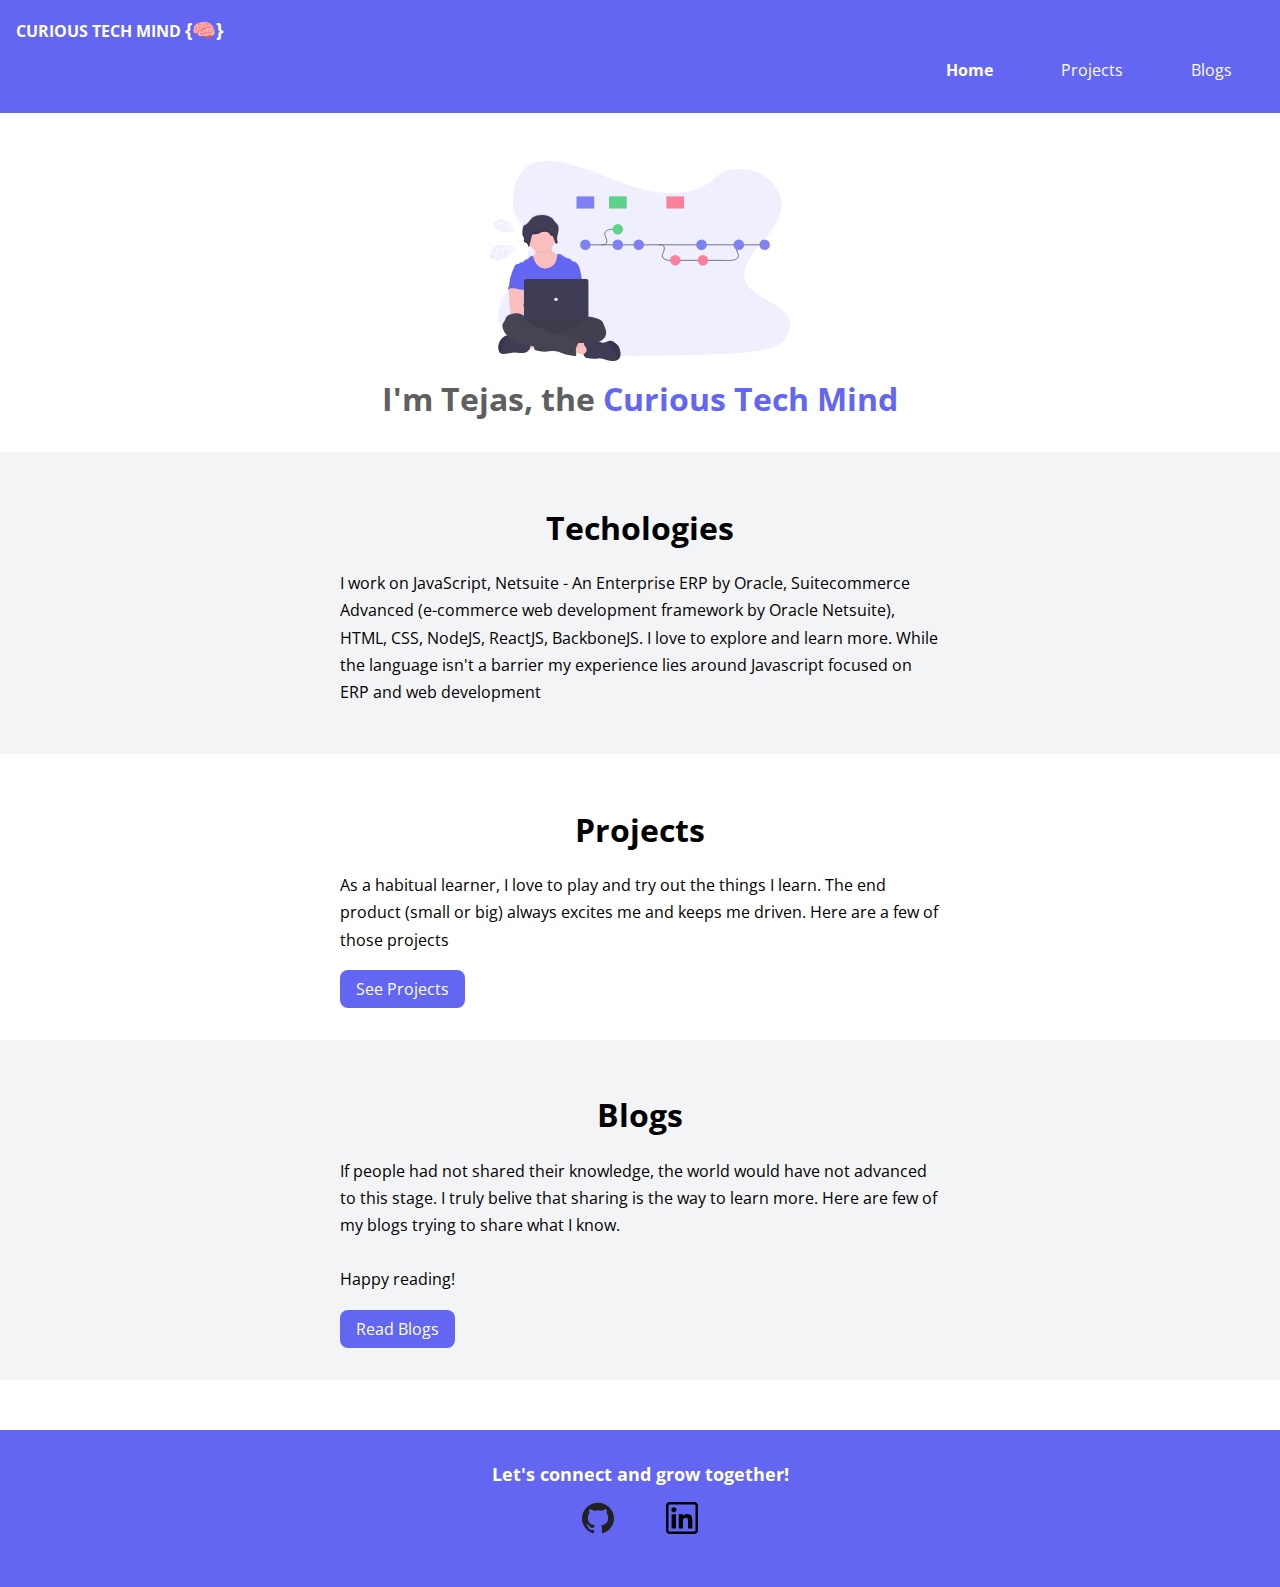
<file: index.html>
<!DOCTYPE html>
<html lang="en">
<head>
  <meta charset="UTF-8">
  <meta name="viewport" content="width=device-width, initial-scale=1.0">
  <link rel="stylesheet" href="styles.css">
  <link rel="apple-touch-icon" sizes="180x180" href="/images/favicon_io/apple-touch-icon.png?v=1" />
  <link rel="icon" type="image/png" sizes="32x32" href="/images/favicon_io/favicon-32x32.png?v=1" />
  <link rel="icon" type="image/png" sizes="16x16" href="/images/favicon_io/favicon-16x16.png?v=1" />
  <title>Tejas Dev</title>
</head>
<body>
  <nav class="navigation container">
    <div class="nav-brand">CURIOUS TECH MIND <span class="logo-font">{🧠}</span></div>
    <ul class="list-non-bullet nav-pills">
      <li class="list-item-inline">
        <a class="link link-active" href="/">Home</a>
      </li>
      <!-- <li class="list-item-inline">
        <a class="link" href="/about.html">About</a>
      </li> -->
      <li class="list-item-inline">
        <a class="link" href="/projects.html">Projects</a>
      </li>
      <li class="list-item-inline">
        <a class="link" href="/blogs.html">Blogs</a>
      </li>
    </ul>
  </nav>  

  <header class="hero">
    <img class="hero-img" src="images/banner-pic.svg" />
    <h1 class="hero-heading">
      I'm Tejas, the <span class="heading-inverted">Curious Tech Mind</span>
    </h1>
  </header>

  <section class="section ow">
    <div class="container container-center">
      <h1>Techologies</h1>
      <p>I work on JavaScript, Netsuite - An Enterprise ERP by Oracle, Suitecommerce Advanced (e-commerce web development framework by Oracle Netsuite), HTML, CSS, NodeJS, ReactJS, BackboneJS. I love to explore and learn more. While the language isn't a barrier my experience lies around Javascript focused on ERP and web development</p>
    </div>
  </section>

  <section class="section">
    <div class="container container-center">
      <h1>Projects</h1>
      <p>As a habitual learner, I love to play and try out the things I learn. The end product (small or big) always excites me and keeps me driven. Here are a few of those projects</p>

      <a class="link link-primary" href="/projects.html">See Projects</a>
    </div>
  </section>

  <section class="section ow">
    <div class="container container-center">
      <h1>Blogs</h1>
      <p>If people had not shared their knowledge, the world would have not advanced to this stage. I truly belive that sharing is the way to learn more. Here are few of my blogs trying to share what I know. <br><br>
      Happy reading!</p>

      <a class="link link-primary" href="/blogs.html">Read Blogs</a>
    </div>
  </section>

  <footer class="footer">
    <div class="footer-header">Let's connect and grow together!</div>
    <ul class="social-links list-non-bullets">
      <li class="list-item-inline">
        <a class="link" href="https://github.com/hntejas" target="_blank"><img class="social-icons" src="images/github.svg"/> </a>
      </li>
      <li class="list-item-inline">
        <a class="link" href="https://www.linkedin.com/in/hntejas"><img class="social-icons" src="images/linkedin.svg"/> </a>
      </li>
    </ul>
  </footer>

</body>
</html>
</file>
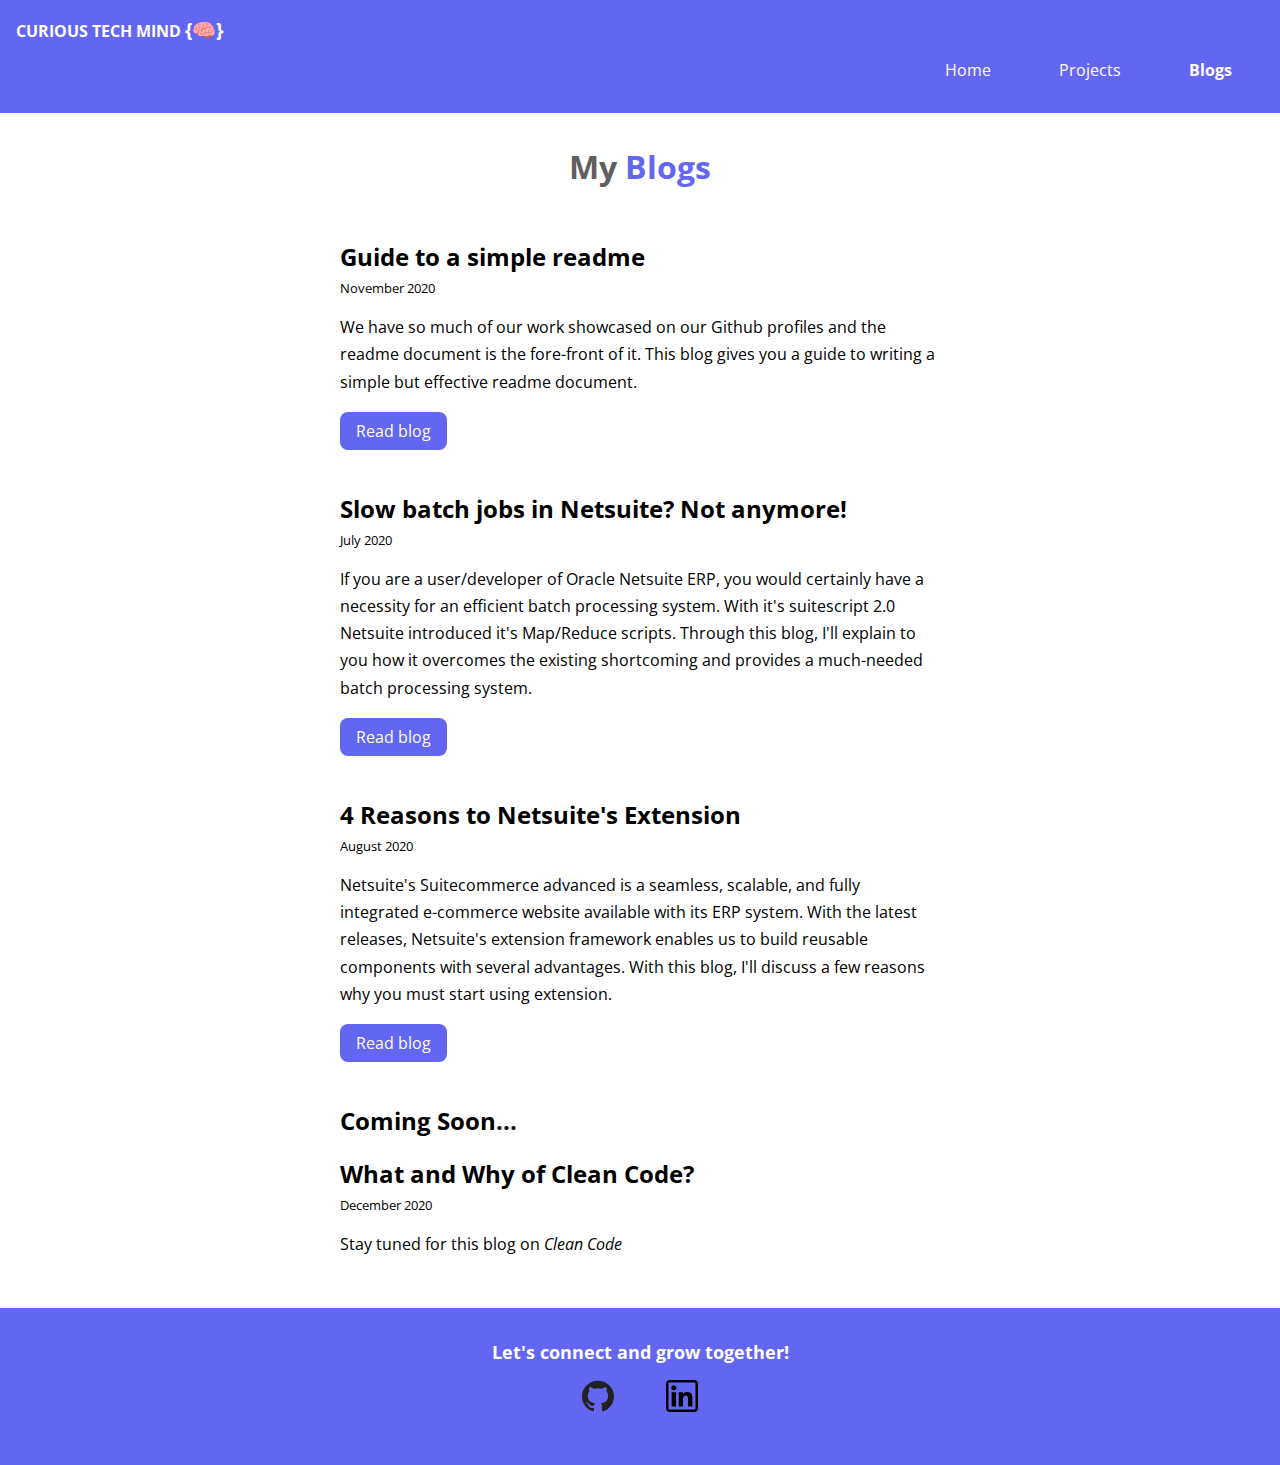
<file: blogs.html>
<!DOCTYPE html>
<html lang="en">
  <head>
    <meta charset="UTF-8" />
    <meta name="viewport" content="width=device-width, initial-scale=1.0" />
    <link rel="stylesheet" href="styles.css" />
    <link rel="apple-touch-icon" sizes="180x180" href="/images/favicon_io/apple-touch-icon.png?v=1" />
    <link rel="icon" type="image/png" sizes="32x32" href="/images/favicon_io/favicon-32x32.png?v=1" />
    <link rel="icon" type="image/png" sizes="16x16" href="/images/favicon_io/favicon-16x16.png?v=1" />
    <title>Blogs</title>
  </head>
  <body>
    <!-- nav starts -->
    <nav class="navigation container">
      <div class="nav-brand">CURIOUS TECH MIND <span class="logo-font">{🧠}</span></div>
      <ul class="list-non-bullet nav-pills">
        <li class="list-item-inline">
          <a class="link" href="/">Home</a>
        </li>
        <!-- <li class="list-item-inline">
          <a class="link" href="/">About</a>
        </li> -->
        <li class="list-item-inline">
          <a class="link" href="/projects.html">Projects</a>
        </li>
        <li class="list-item-inline">
          <a class="link link-active" href="/blogs.html">Blogs</a>
        </li>
      </ul>
    </nav>
    <!-- nav ends -->
    <!-- header banner starts -->
    <header class="hero">
      <h1 class="hero-heading">
        My <span class="heading-inverted">Blogs</span>
      </h1>
    </header>
    <!-- header banner starts -->
    <!-- blogs body starts -->
    
    <ul class="list list-non-bullet">
      <li>
        <div class="container container-center">
          <h2>Guide to a simple readme</h2>
          <small>November 2020</small>
          <p>
            We have so much of our work showcased on our Github profiles and the readme document is the fore-front of it. This blog gives you a guide to writing a simple but effective readme document.
          </p>
          <div class="project-cta">
            <a
              class="link link-primary"
              href="./blogs/guide-to-simple-readme.html"
              >Read blog</a
            >
          </div>
        </div>
      </li>
      <br>
      <li>
        <div class="container container-center">
          <h2>Slow batch jobs in Netsuite? Not anymore!</h2>
          <small>July 2020</small>
          <p>
            If you are a user/developer of Oracle Netsuite ERP, you would
            certainly have a necessity for an efficient batch processing system.
            With it's suitescript 2.0 Netsuite introduced it's Map/Reduce
            scripts. Through this blog, I'll explain to you how it overcomes the
            existing shortcoming and provides a much-needed batch processing
            system.
          </p>
          <div class="project-cta">
            <a
              class="link link-primary"
              href="https://www.linkedin.com/posts/hntejas_netsuite-map-reduce-activity-6696093392465752064-f3Fm"
              target="_blank"
              >Read blog</a
            >
          </div>
        </div>
      </li>
      <br>
      <li>
        <div class="container container-center">
          <h2>4 Reasons to Netsuite's Extension</h2>
          <small>August 2020</small>
          <p>
            Netsuite's Suitecommerce advanced is a seamless, scalable, and fully
            integrated e-commerce website available with its ERP system. With
            the latest releases, Netsuite's extension framework enables us to
            build reusable components with several advantages. With this blog,
            I'll discuss a few reasons why you must start using extension.
          </p>
          <div class="project-cta">
            <a
              class="link link-primary"
              href="https://www.linkedin.com/posts/activity-6704725159544176641-Rw8l"
              target="_blank" >Read blog</a
            >
          </div>
        </div>
      </li>
      <br>
    </ul>

    <div class="container container-center">
      <h2>
        Coming Soon...
      </h2>      
    </div>

    <ul class="list list-non-bullet">      
      <li>
        <div class="container container-center">
          <h2>What and Why of Clean Code?</h2>
          <small>December 2020</small>
          <p>
            Stay tuned for this blog on <i>Clean Code</i>
          </p>
      </li>
    </ul> 

    <!-- blogs body ends -->
    <!-- footer starts -->
    <footer class="footer">
      <div class="footer-header">Let's connect and grow together!</div>
      <ul class="social-links list-non-bullets">
        <li class="list-item-inline">
          <a class="link" href="https://github.com/hntejas" target="_blank"
            ><img class="social-icons" src="images/github.svg" />
          </a>
        </li>
        <li class="list-item-inline">
          <a class="link" href="https://www.linkedin.com/in/hntejas"
            ><img class="social-icons" src="images/linkedin.svg" />
          </a>
        </li>
      </ul>
    </footer>
    <!-- footer ends -->
  </body>
</html>
</file>
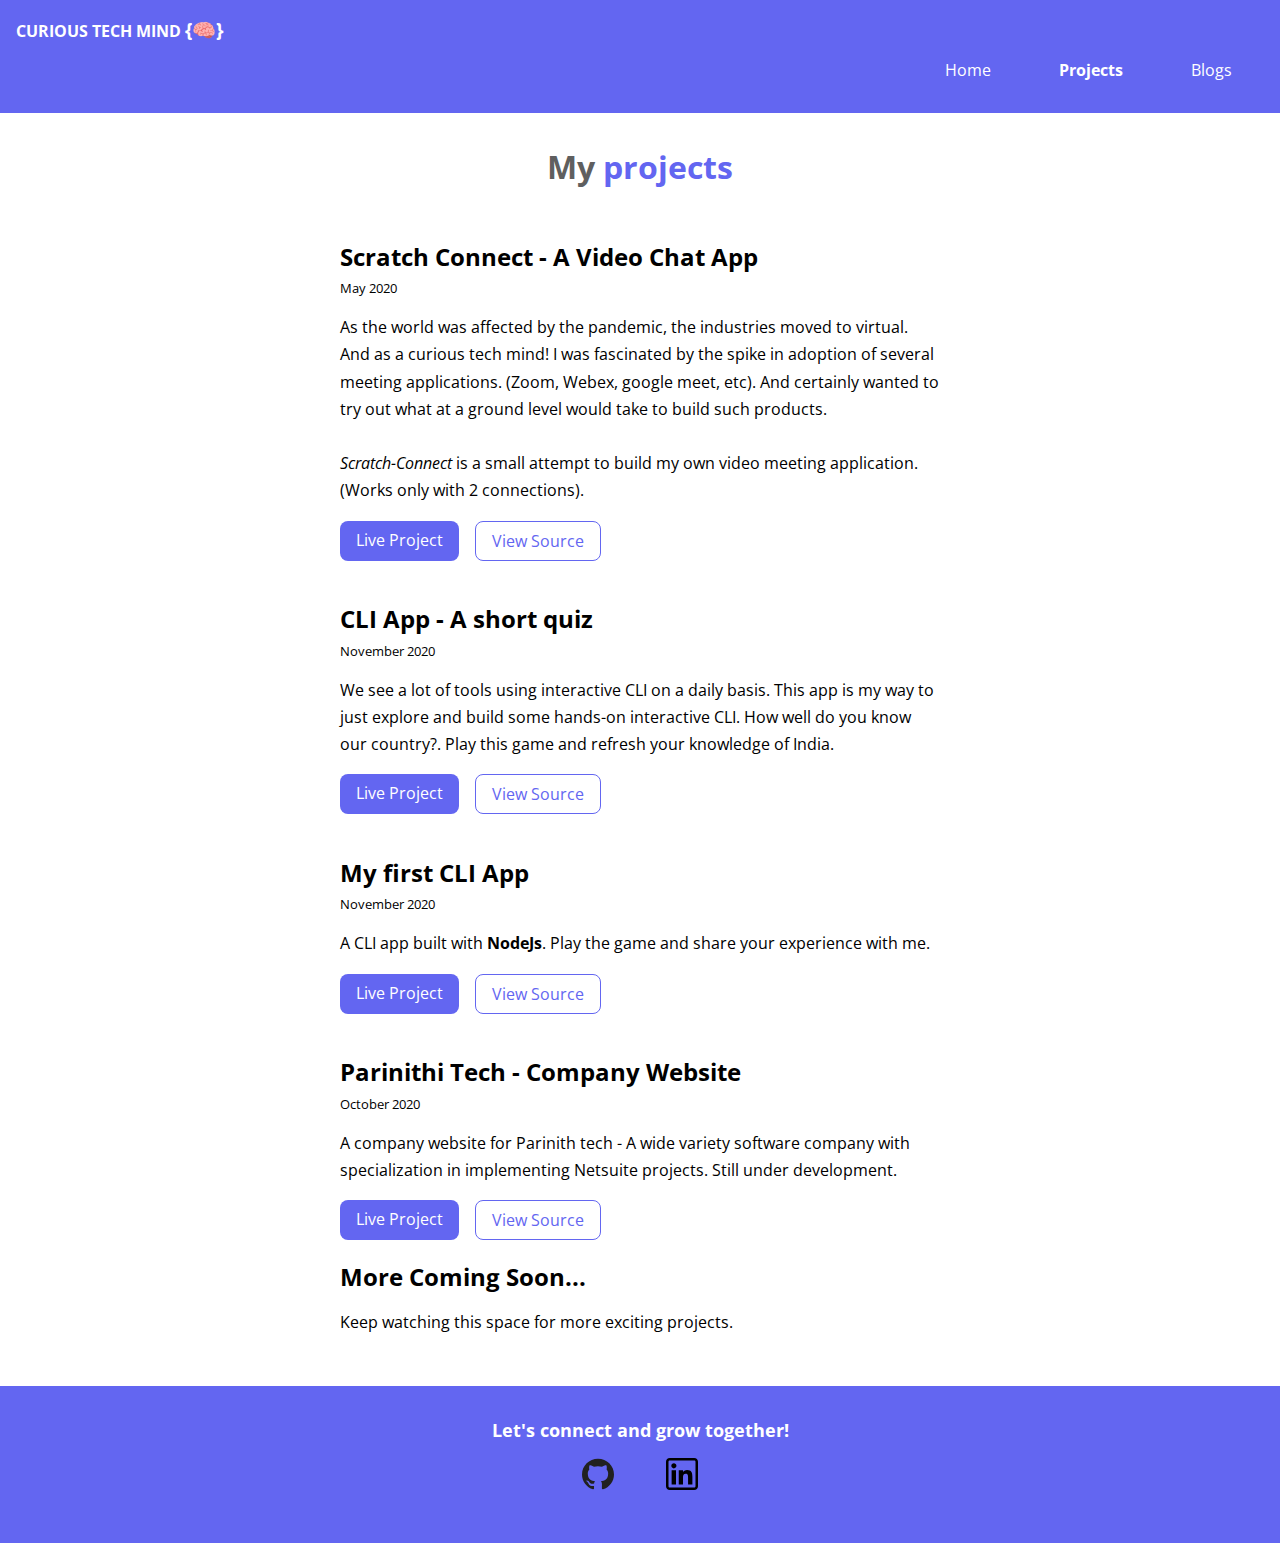
<file: projects.html>
<!DOCTYPE html>
<html lang="en">
  <head>
    <meta charset="UTF-8" />
    <meta name="viewport" content="width=device-width, initial-scale=1.0" />
    <link rel="stylesheet" href="styles.css" />
    <link rel="apple-touch-icon" sizes="180x180" href="/images/favicon_io/apple-touch-icon.png?v=1" />
    <link rel="icon" type="image/png" sizes="32x32" href="/images/favicon_io/favicon-32x32.png?v=1" />
    <link rel="icon" type="image/png" sizes="16x16" href="/images/favicon_io/favicon-16x16.png?v=1" />
    <title>Projects</title>
  </head>
  <body>
    <nav class="navigation container">
      <div class="nav-brand">CURIOUS TECH MIND <span class="logo-font">{🧠}</span></div>
      <ul class="list-non-bullet nav-pills">
        <li class="list-item-inline">
          <a class="link" href="/">Home</a>
        </li>
        <!-- <li class="list-item-inline">
          <a class="link" href="/">About</a>
        </li> -->
        <li class="list-item-inline">
          <a class="link link-active" href="/projects.html">Projects</a>
        </li>
        <li class="list-item-inline">
          <a class="link" href="/blogs.html">Blogs</a>
        </li>
      </ul>
    </nav>

    <header class="hero">
      <h1 class="hero-heading">
        My <span class="heading-inverted">projects</span>
      </h1>
    </header>

    <ul class="list list-non-bullet">
      <li>
        <div class="container container-center">
          <h2>Scratch Connect - A Video Chat App</h2>
          <small>May 2020</small>
          <p>
            As the world was affected by the pandemic, the industries moved to virtual. And as a curious tech mind! I was fascinated by the spike in adoption of several meeting applications. (Zoom, Webex, google meet, etc). And certainly wanted to try out what at a ground level would take to build such products. <br><br> 
            <i>Scratch-Connect</i> is a small attempt to build my own video meeting application. (Works only with 2 connections). 
          </p>
          <div class="project-cta">
            <a class="link link-primary link-inline" href="https://scratch-connect.herokuapp.com/" target="_blank">Live Project</a>
            <a class="link link-secondary link-inline" href="https://github.com/hntejas/scratch-connect" target="_blank">View Source</a>
          </div>
        </div>
      </li>
     <br>
      <li>
        <div class="container container-center">
          <h2>CLI App - A short quiz</h2>
          <small>November 2020</small>
          <p>
            We see a lot of tools using interactive CLI on a daily basis. This app is my way to just explore and build some hands-on interactive CLI. How well do you know our country?. Play this game and refresh your knowledge of India.
          </p>
          <div class="project-cta">
            <a class="link link-primary" href="https://repl.it/@hntejas/neog-1-assignment?embed=1&output=1"
            target="_blank" >Live Project</a
            >
            <a class="link link-secondary" href="https://github.com/hntejas/neog-1-assignment"
            target="_blank">View Source</a
            >
          </div>
        </div>
      </li>
      <br>
      <li>
        <div class="container container-center">
          <h2>My first CLI App</h2>
          <small>November 2020</small>
          <p>
            A CLI app built with <strong>NodeJs</strong>. Play the game and
            share your experience with me.
          </p>
          <div class="project-cta">
            <a class="link link-primary link-inline" href="https://repl.it/@hntejas/neog-1?embed=1&output=1#index.js" target="_blank">Live Project</a>
            <a class="link link-secondary link-inline" href="https://github.com/hntejas/neog-1" target="_blank">View Source</a>
          </div>
        </div>
      </li>
      <br>
      <li>
        <div class="container container-center">
          <h2>Parinithi Tech - Company Website</h2>
          <small>October 2020</small>
          <p>
            A company website for Parinith tech - A wide variety software company with specialization in implementing Netsuite projects. Still under development.
          </p>
          <div class="project-cta">
            <a class="link link-primary link-inline" href="https://www.parinithitech.com/" target="_blank">Live Project</a>
            <a class="link link-secondary link-inline" href="https://github.com/hntejas/parinithitech.github.io" target="_blank">View Source</a>
          </div>
        </div>
      </li>
    </ul>

    <div class="container container-center">
      <h2>
        More Coming Soon...
      </h2>      
      <p>Keep watching this space for more exciting projects.</p>
    </div>
    <footer class="footer">
      <div class="footer-header">Let's connect and grow together!</div>
      <ul class="social-links list-non-bullets">
        <li class="list-item-inline">
          <a class="link" href="https://github.com/hntejas" target="_blank"><img class="social-icons" src="images/github.svg"/> </a>
        </li>
        <li class="list-item-inline">
          <a class="link" href="https://www.linkedin.com/in/hntejas" target="_blank"><img class="social-icons" src="images/linkedin.svg"/> </a>
        </li>
      </ul>
    </footer>
  </body>
</html>
</file>
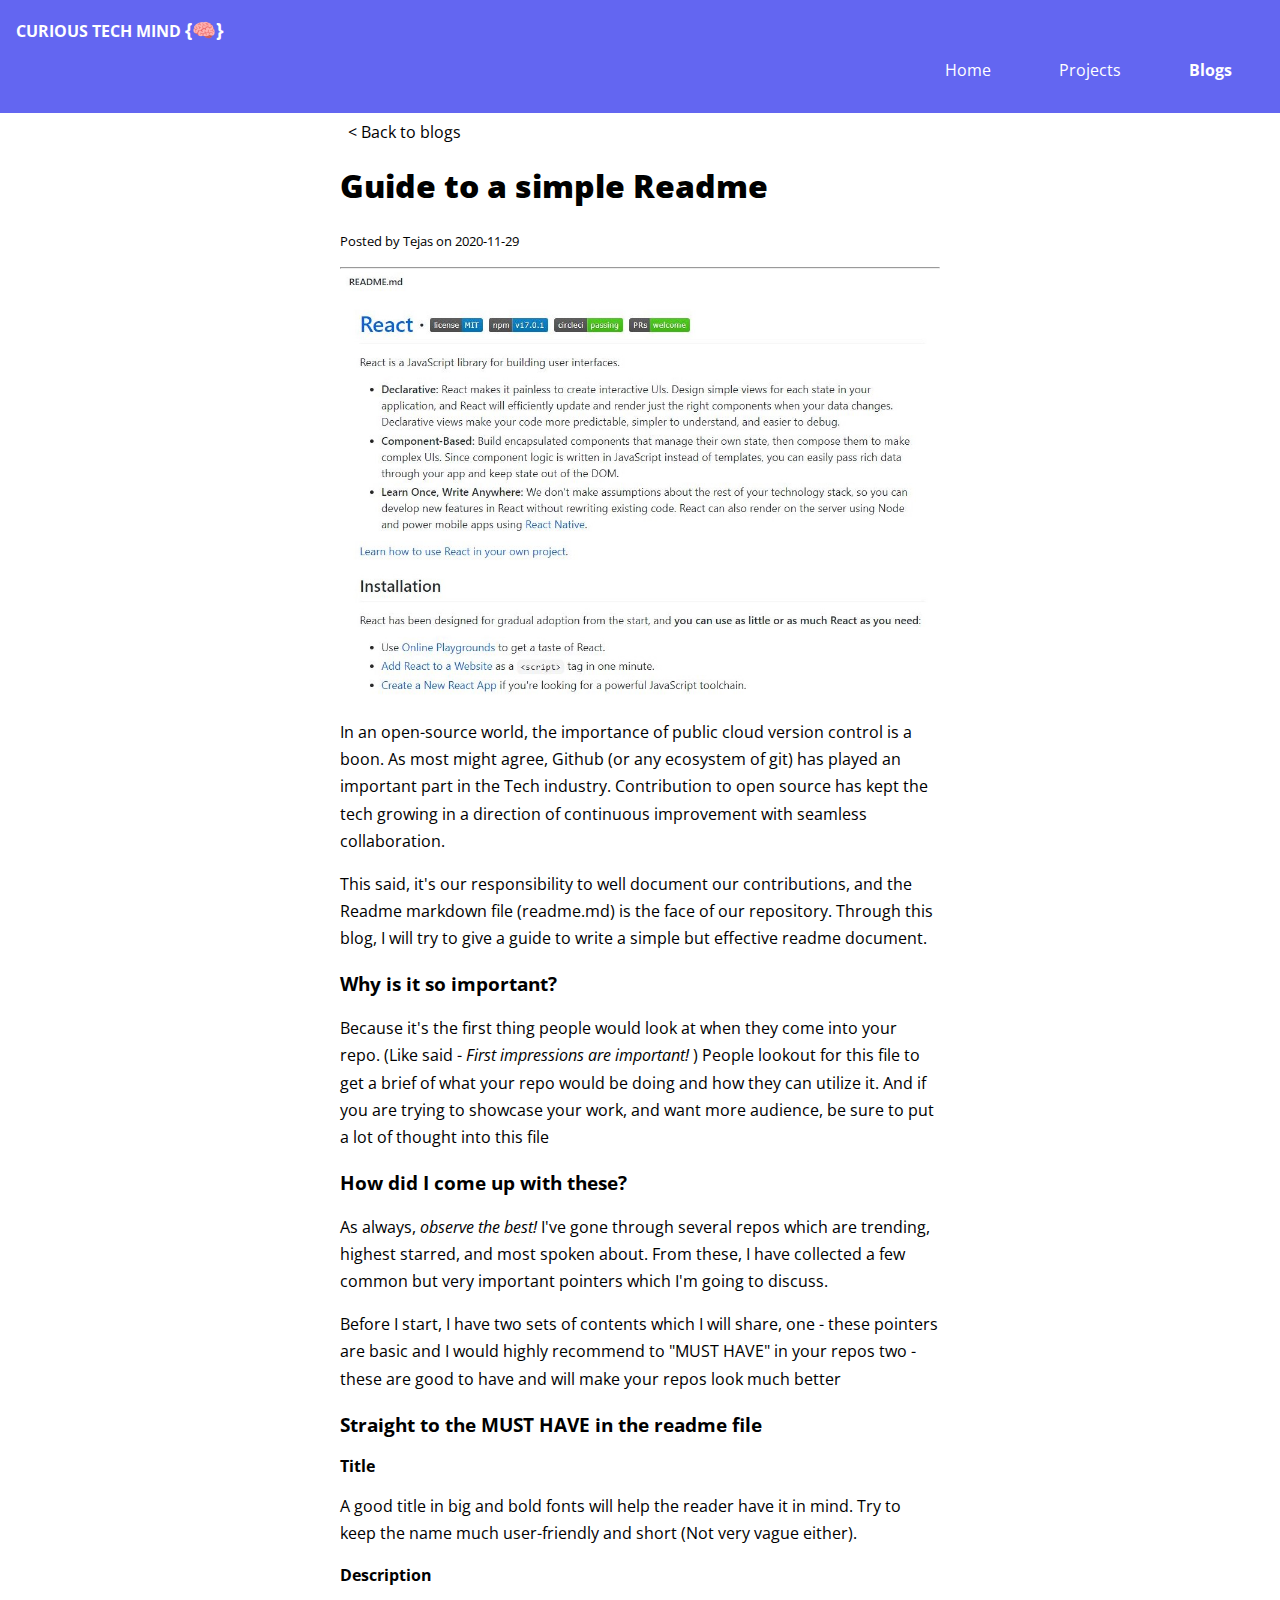
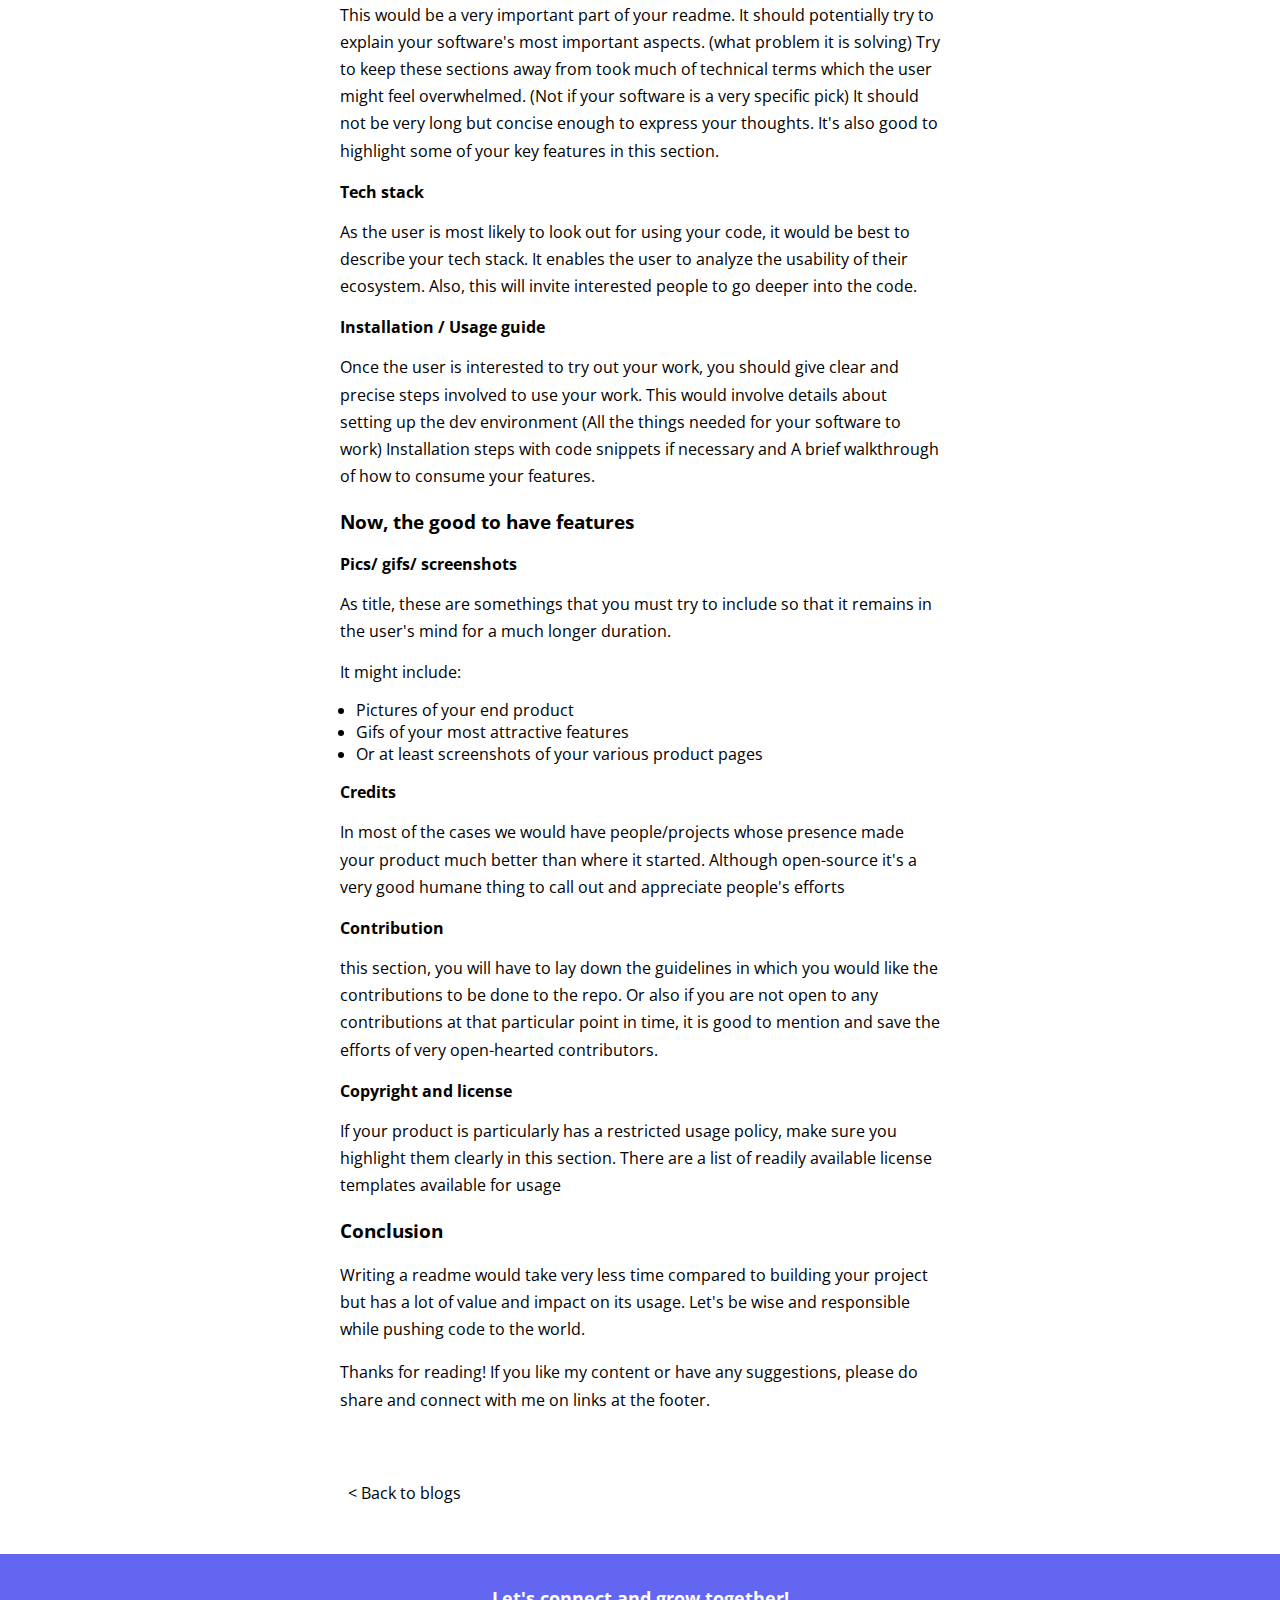
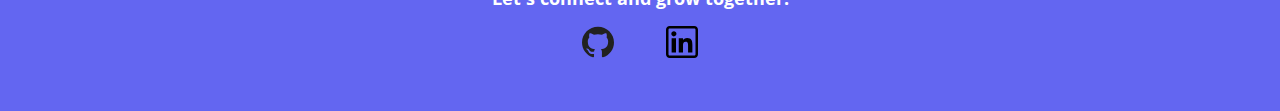
<file: blogs/guide-to-simple-readme.html>
<!DOCTYPE html>
<html lang="en">
  <head>
    <meta charset="UTF-8" />
    <meta name="viewport" content="width=device-width, initial-scale=1.0" />
    <link rel="stylesheet" href="../styles.css" />
    <link rel="apple-touch-icon" sizes="180x180" href="../images/favicon_io/apple-touch-icon.png?v=1" />
  <link rel="icon" type="image/png" sizes="32x32" href="../images/favicon_io/favicon-32x32.png?v=1" />
  <link rel="icon" type="image/png" sizes="16x16" href="../images/favicon_io/favicon-16x16.png?v=1" />
    <title>Guide to a simple Readme</title>
  </head>
  <body>
    <!-- nav starts -->
    <nav class="navigation container">
      <div class="nav-brand">CURIOUS TECH MIND <span class="logo-font">{🧠}</span></div>
      <ul class="list-non-bullet nav-pills">
        <li class="list-item-inline">
          <a class="link" href="../">Home</a>
        </li>
        <!-- <li class="list-item-inline">
          <a class="link" href="../about.html">About</a>
        </li> -->
        <li class="list-item-inline">
          <a class="link" href="../projects.html">Projects</a>
        </li>
        <li class="list-item-inline">
          <a class="link link-active" href="../blogs.html">Blogs</a>
        </li>
      </ul>
    </nav>
    <!-- nav ends -->

    <!-- blog starts -->
    <div class="container container-center">
      <a class="link link-back-to-page" href="/blogs.html"
        >&lt; Back to blogs</a
      >
      <h1 style="font-weight: 1000">Guide to a simple Readme</h1>
      <small>Posted by Tejas on 2020-11-29</small>
      <hr style="margin-top: 1rem; margin-bottom: 0.2rem" />
      <img style="width: 100%;" src="../images/readme-blog-cover.jpg">
      <p>
        In an open-source world, the importance of public cloud version control
        is a boon. As most might agree, Github (or any ecosystem of git) has
        played an important part in the Tech industry. Contribution to open
        source has kept the tech growing in a direction of continuous
        improvement with seamless collaboration.
      </p>

      <p>
        This said, it's our responsibility to well document our contributions,
        and the Readme markdown file (readme.md) is the face of our repository.
        Through this blog, I will try to give a guide to write a simple but
        effective readme document.
      </p>

      <h3>Why is it so important?</h3>

      <p>
        Because it's the first thing people would look at when they come into
        your repo. (Like said - <i>First impressions are important!</i> ) People lookout
        for this file to get a brief of what your repo would be doing and how
        they can utilize it. And if you are trying to showcase your work, and
        want more audience, be sure to put a lot of thought into this file
      </p>

      <h3>How did I come up with these?</h3>

      <p>
        As always, <i>observe the best!</i> I've gone through several repos
        which are trending, highest starred, and most spoken about. From these,
        I have collected a few common but very important pointers which I'm
        going to discuss.
      </p>

      <p>
        Before I start, I have two sets of contents which I will share, one -
        these pointers are basic and I would highly recommend to "MUST HAVE" in
        your repos two - these are good to have and will make your repos look
        much better
      </p>

      <h3>Straight to the MUST HAVE in the readme file</h3>

      <b>Title</b>
      <p>
        A good title in big and bold fonts will help the reader have it in mind.
        Try to keep the name much user-friendly and short (Not very vague
        either).
      </p>

      <b>Description</b>
      <p>
        This would be a very important part of your readme. It should
        potentially try to explain your software's most important aspects. (what
        problem it is solving) Try to keep these sections away from took much of
        technical terms which the user might feel overwhelmed. (Not if your
        software is a very specific pick) It should not be very long but concise
        enough to express your thoughts. It's also good to highlight some of
        your key features in this section.
      </p>

      <b> Tech stack </b>
      <p>
        As the user is most likely to look out for using your code, it would be
        best to describe your tech stack. It enables the user to analyze the
        usability of their ecosystem. Also, this will invite interested people
        to go deeper into the code.
      </p>

      <b>Installation / Usage guide </b>
      <p>
        Once the user is interested to try out your work, you should give clear
        and precise steps involved to use your work. This would involve details
        about setting up the dev environment (All the things needed for your
        software to work) Installation steps with code snippets if necessary and
        A brief walkthrough of how to consume your features.
      </p>

      <h3>Now, the good to have features</h3>

      <b>Pics/ gifs/ screenshots</b>
      <p>
        As title, these are somethings that you must try to include so that it
        remains in the user's mind for a much longer duration.        
      </p>  
      It might include:    
      <ul style="margin-left: 1rem;">
        <li>Pictures of your end product</li>
        <li>Gifs of your most attractive features</li>
        <li>Or at least screenshots of your various product pages</li>
      </ul>

      <b>Credits</b>
      <p>
        In most of the cases we would have people/projects whose presence made
        your product much better than where it started. Although open-source
        it's a very good humane thing to call out and appreciate people's
        efforts
      </p>

      <b>Contribution</b>
      <p>
        this section, you will have to lay down the guidelines in which you
        would like the contributions to be done to the repo. Or also if you are
        not open to any contributions at that particular point in time, it is
        good to mention and save the efforts of very open-hearted contributors.
      </p>

      <b>Copyright and license</b>
      <p>
        If your product is particularly has a restricted usage policy, make sure
        you highlight them clearly in this section. There are a list of readily
        available license templates available for usage
      </p>

      <h3>Conclusion</h3>

      <p>
        Writing a readme would take very less time compared to building your
        project but has a lot of value and impact on its usage. Let's be wise
        and responsible while pushing code to the world.
      </p>

      <p>Thanks for reading! If you like my content or have any suggestions, please do share and connect with me on links at the footer.</p>

      <br><br>
      <a class="link link-back-to-page" href="/blogs.html"
        >&lt; Back to blogs</a
      >
    </div>
    <!-- blog ends -->
    <!-- footer starts -->
    <footer class="footer">
      <div class="footer-header">Let's connect and grow together!</div>
      <ul class="social-links list-non-bullets">
        <li class="list-item-inline">
          <a class="link" href="https://github.com/hntejas" target="_blank"
            ><img class="social-icons" src="../images/github.svg" />
          </a>
        </li>
        <li class="list-item-inline">
          <a class="link" href="https://www.linkedin.com/in/hntejas"
            ><img class="social-icons" src="../images/linkedin.svg" />
          </a>
        </li>
      </ul>
    </footer>
    <!-- footer ends -->
  </body>
</html>
</file>
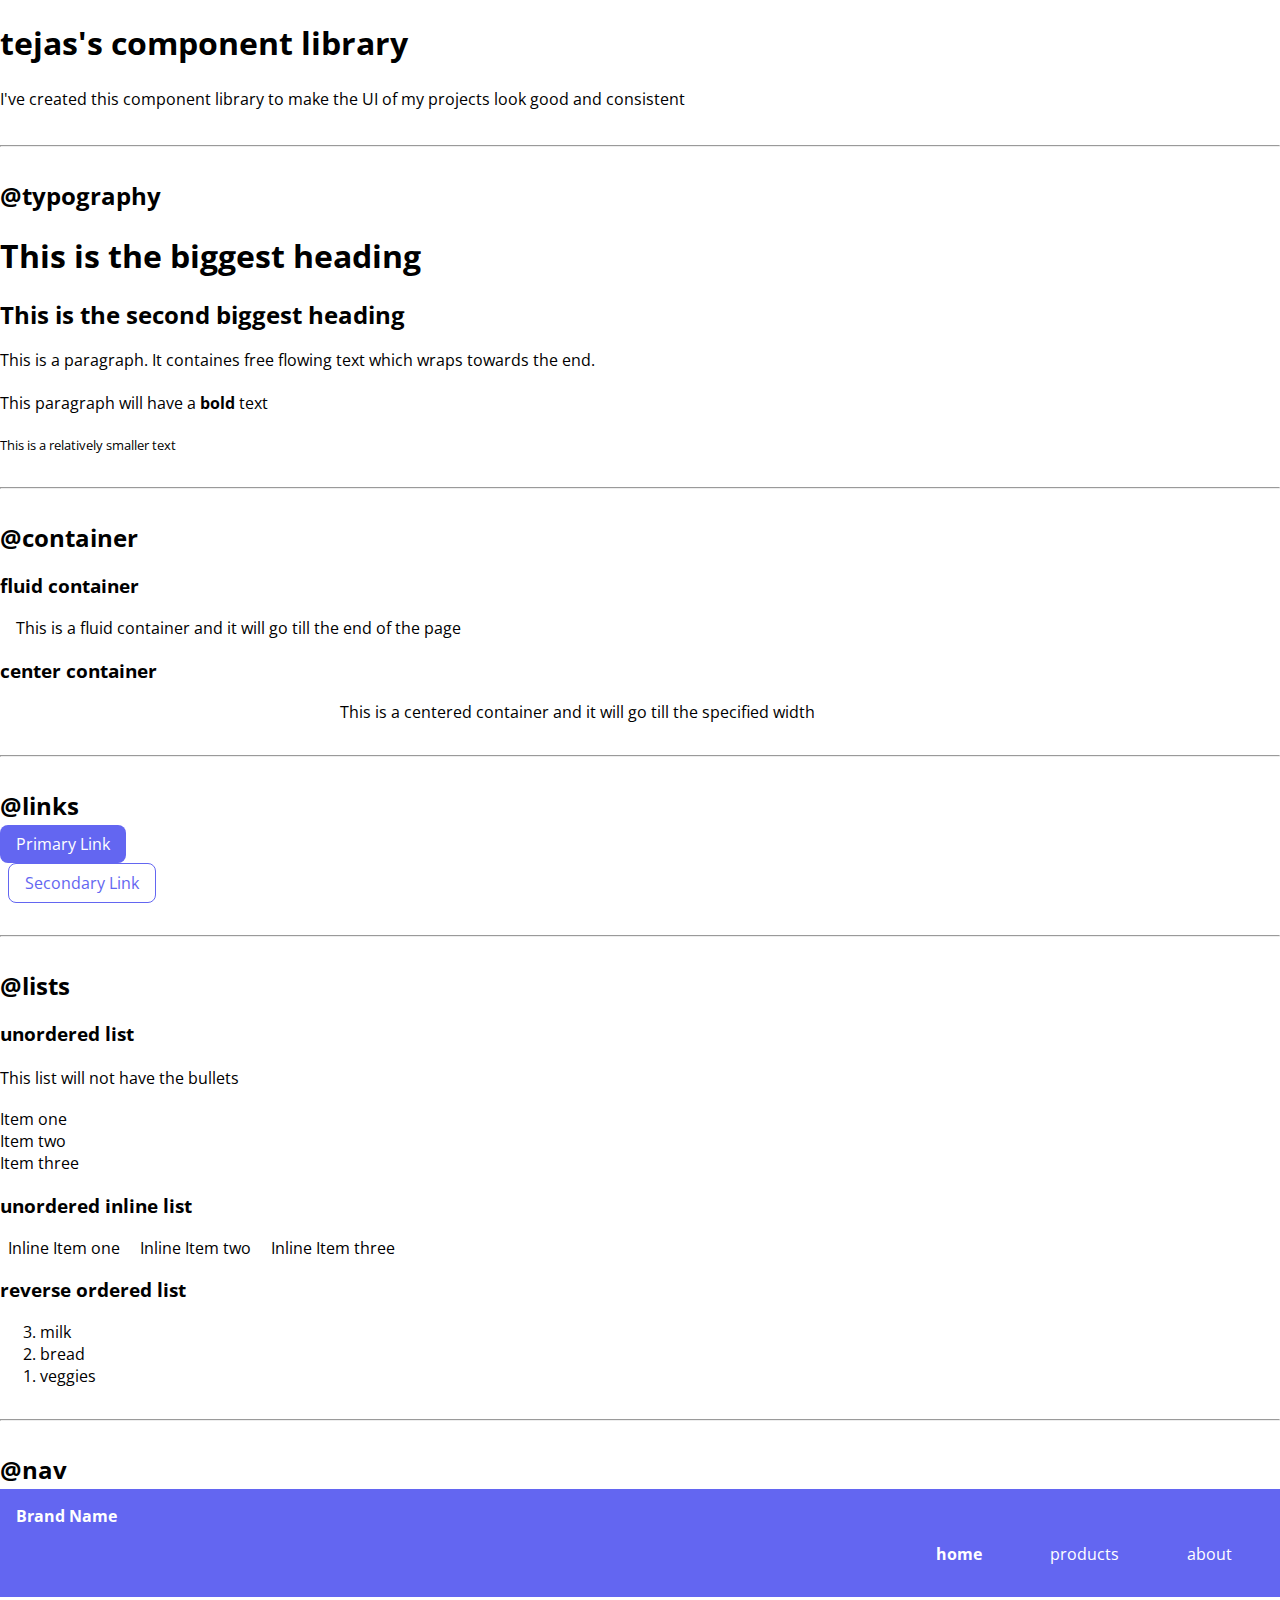
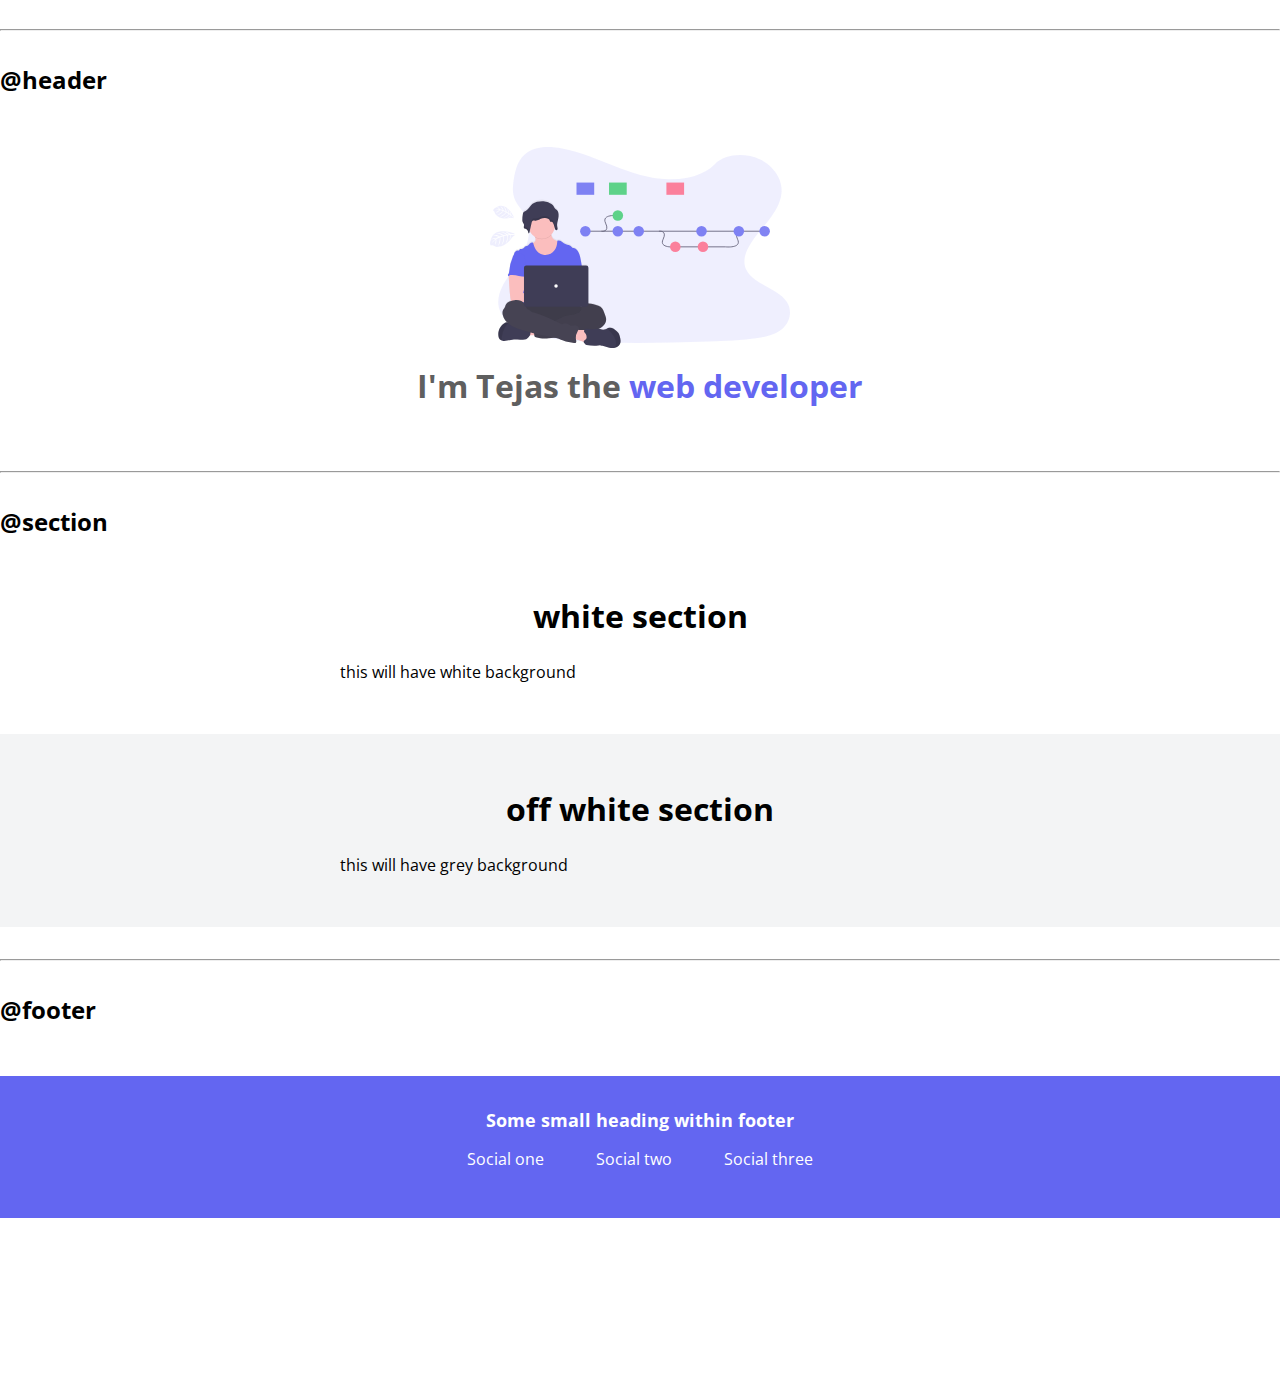
<file: lib/component.html>
<!DOCTYPE html>
<html lang="en">
  <head>
    <meta charset="UTF-8" />
    <meta name="viewport" content="width=device-width, initial-scale=1.0" />
    <link rel="stylesheet" href="../styles.css" />
    <title>Component Library</title>
  </head>
  <body>
    <h1>tejas's component library</h1>
    <p>
      I've created this component library to make the UI of my projects look
      good and consistent
    </p>

    <hr />

    <h2>@typography</h2>

    <h1>This is the biggest heading</h1>
    <h2>This is the second biggest heading</h2>
    <p>
      This is a paragraph. It containes free flowing text which wraps towards
      the end.
    </p>

    <p>This paragraph will have a <strong>bold</strong> text</p>
    <small>This is a relatively smaller text</small>

    <hr />

    <h2>@container</h2>

    <h3>fluid container</h3>
    <div class="container">
      This is a fluid container and it will go till the end of the page
    </div>

    <h3>center container</h3>
    <div class="container container-center">
      This is a centered container and it will go till the specified width
    </div>

    <hr />

    <h2>@links</h2>

    <a class="link link-primary" href="/">Primary Link</a>
    <a class="link link-secondary" href="/">Secondary Link</a>

    <hr />

    <h2>@lists</h2>

    <h3>unordered list</h3>
    <p>This list will not have the bullets</p>
    <ul class="list-non-bullet">
      <li>Item one</li>
      <li>Item two</li>
      <li>Item three</li>
    </ul>

    <h3>unordered inline list</h3>
    <ul class="list-non-bullet">
      <li class="list-item-inline">Inline Item one</li>
      <li class="list-item-inline">Inline Item two</li>
      <li class="list-item-inline">Inline Item three</li>
    </ul>

    <h3>reverse ordered list</h3>

    <ol reversed>
      <li>milk</li>
      <li>bread</li>
      <li>veggies</li>
    </ol>

    <hr />

    <h2>@nav</h2>

    <nav class="navigation container">
      <div class="nav-brand">Brand Name</div>
      <ul class="list-non-bullet nav-pills">
        <li class="list-item-inline">
          <a class="link link-active" href="/">home</a>
        </li>
        <li class="list-item-inline">
          <a class="link" href="/">products</a>
        </li>
        <li class="list-item-inline">
          <a class="link" href="/">about</a>
        </li>
      </ul>
    </nav>

    <hr />

    <h2>@header</h2>
    <header class="hero">
      <img class="hero-img" src="../images/banner-pic.svg" />
      <h1 class="hero-heading">
        I'm Tejas the <span class="heading-inverted">web developer</span>
      </h1>
    </header>

    <hr />

    <h2>@section</h2>

    <section class="section">
      <div class="container container-center">
        <h1>white section</h1>
        <p>this will have white background</p>
      </div>
    </section>

    <section class="section ow">
      <div class="container container-center">
        <h1>off white section</h1>
        <p>this will have grey background</p>
      </div>
    </section>

    <hr />

    <h2>@footer</h2>
    <footer class="footer">
      <div class="footer-header">Some small heading within footer</div>
      <ul class="social-links list-non-bullets">
        <li class="list-item-inline">
          <a class="link" href="">Social one </a>
        </li>
        <li class="list-item-inline">
          <a class="link" href="">Social two </a>
        </li>
        <li class="list-item-inline">
          <a class="link" href="">Social three </a>
        </li>
      </ul>
    </footer>

    <div style="height: 20vh"></div>
  </body>
  <!--Theme color: #6366F1-->
</html>
</file>
<file: styles.css>
@import url('https://fonts.googleapis.com/css2?family=Open+Sans:ital,wght@0,400;1,700&display=swap');

/* variables in css */
:root {
    --primary-color: #6366F1;
    --off-white: #F3F4F5;
    --dark-gray: #5f5f5f;
}

body {
    font-family: 'Open Sans', sans-serif;
    padding: 0;
    margin: 0;
}

hr{
    margin: 2rem 0;
}

h2{
    margin-bottom: 0.2rem;
}

p{
    line-height: 1.7rem;
}


/* container */
.container {
    padding-left: 1rem;
    padding-right: 1rem;
}

.container-center {
    max-width: 600px;
    margin: auto;
}

/* links */
.link{
    box-sizing: border-box;
    text-decoration: none;
    padding: 0.5rem 1rem;
    margin: 0 0.5rem;
}

.link-primary{
    background-color: var(--primary-color);
    border-radius: 0.5rem;
    color: white;
    display: block;
    width: fit-content;
    margin-left: 0;
}

.link-secondary{
    color: var(--primary-color);
    border-radius: 0.5rem;
    border: 1px solid var(--primary-color);
    display: block;
    width: fit-content;
}

.link-inline{
    display: inline;
}

.link-back-to-page{
    padding: 0;
    margin: 0.5rem;
    color: black;
    display: block;
    width: fit-content;
}

.project-cta{
    display: flex;
    flex-direction: row;
}

/* lists */

.list-non-bullet{
    list-style: none;
}

.list-item-inline{
    display: inline;
    padding: 0rem 0.5rem;
}

ul {
    padding-inline-start: 0;
}

/* navs */

.navigation{
    background-color: var(--primary-color);
    color: white;
    padding: 1rem;
}

.navigation .nav-brand{
    font-weight: bold;
}

.navigation .link{
    color: white;
}

.navigation .nav-pills{
    text-align: right;
}

.navigation .link-active{
    font-weight: bold;
}

.navigation .logo-font{
    font-size: 1.2rem;
}

/* header */

.hero {
    padding: 2rem;
}

.hero .hero-img{
    max-width: 300px;
    display: block;
    margin: auto;
    padding: 1rem 0;
}

.hero .hero-heading{
    color: var(--dark-gray);
    text-align: center;
    margin-top: 0;
    margin-bottom: 0;
}

.hero .hero-heading .heading-inverted{
    color: var(--primary-color)
}

/* section */

.section{
    padding: 2rem;
}

.section h1 {
    text-align: center;
}

.ow{
    background-color: var(--off-white);
}

/* footer */

.footer{
    background-color: var(--primary-color);
    padding: 2rem 1rem;
    text-align: center;
    color: white;
    margin-top: 50px;
}

.footer .footer-header{
    font-weight: bold;
    font-size: large;
}

.footer .link{
    color: white;
}

.footer ul{
    padding-inline-start: 0;
}

.social-links .link {
    margin: 0;
}

.social-links .social-icons{
    height: 2rem;
    width: 2rem;
}

/* Mobile devices */

@media (max-width: 500px) {

    .navigation .nav-brand {
        text-align: center;
    }

    .list-item-inline{
        padding: 0;
    }

    .navigation .nav-pills{
        text-align: center;
    }

    nav .link{
        margin: 0;
        padding: 0.5rem;
    }

    .hero .hero-img{
        max-width: 100%;
    }

    .section {
        padding: 1rem;
    }
  }
</file>
